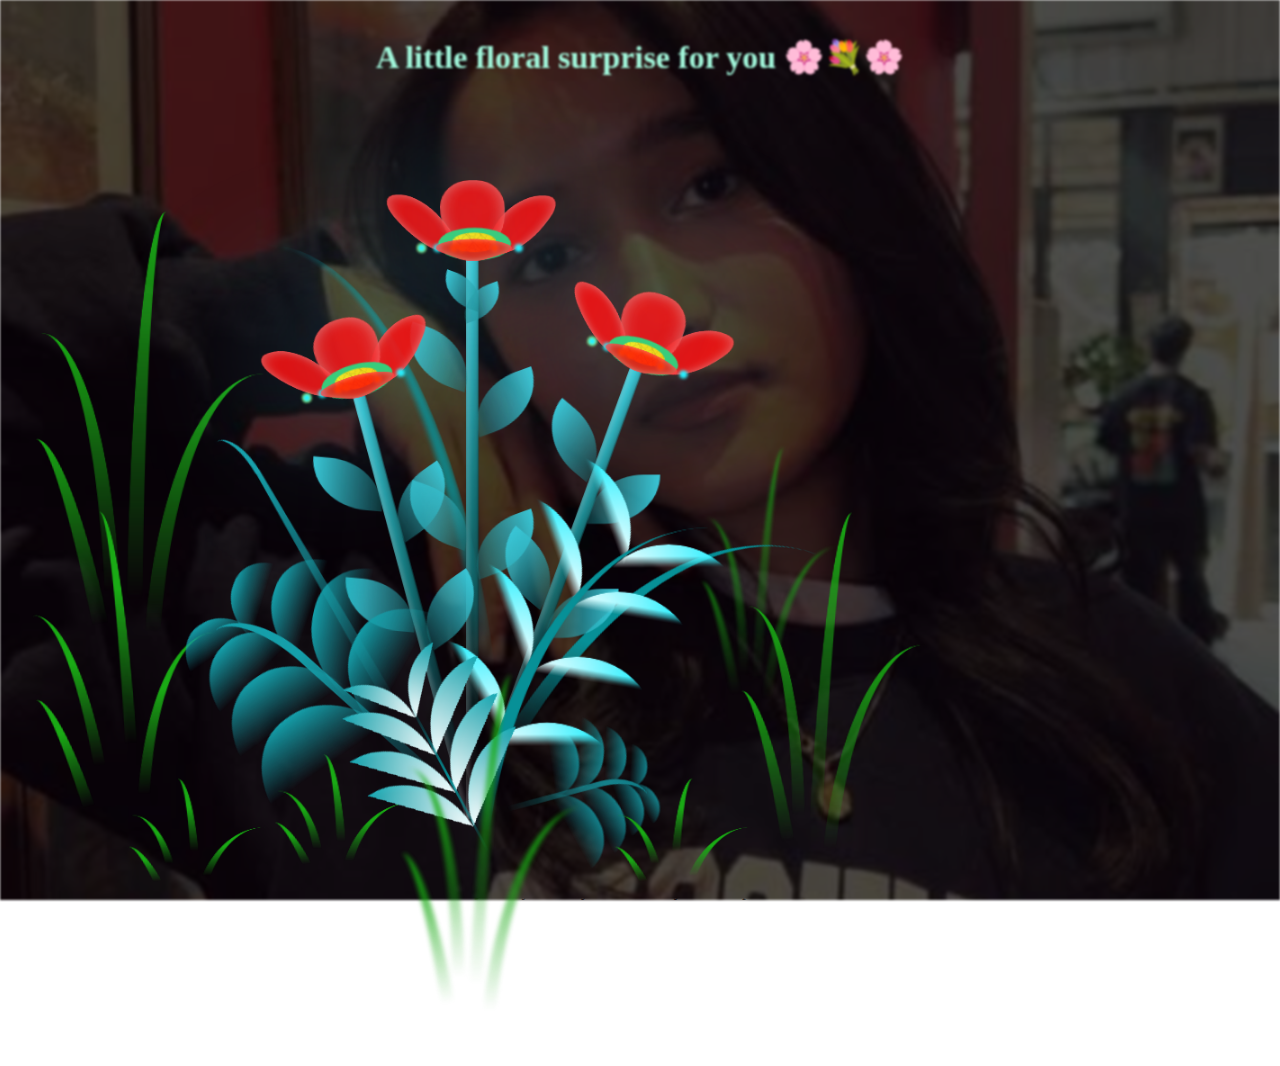
<file: index1.html>
<!DOCTYPE html>
<html lang="en">
<head>
    <meta charset="UTF-8">
    <meta http-equiv="X-UA-Compatible" content="IE=edge">
    <meta name="viewport" content="width=device-width, initial-scale=1.0">
    <link rel="stylesheet" href="style1.css">
    <title>Blossoming Flowers at Magical Night</title>
</head>
<body class="not-loaded">
  <div class="night" style="text-align: center;"> <h1 style="color: rgb(162, 247, 219); margin-top: 3%;">A little floral surprise for you 🌸💐🌸 </h1> </div>
  <div class="flowers">
    
    <div class="flower flower--1">
      <div class="flower__leafs flower__leafs--1">
        <div class="flower__leaf flower__leaf--1"></div>
        <div class="flower__leaf flower__leaf--2"></div>
        <div class="flower__leaf flower__leaf--3"></div>
        <div class="flower__leaf flower__leaf--4"></div>
        <div class="flower__white-circle"></div>

        <div class="flower__light flower__light--1"></div>
        <div class="flower__light flower__light--2"></div>
        <div class="flower__light flower__light--3"></div>
        <div class="flower__light flower__light--4"></div>
        <div class="flower__light flower__light--5"></div>
        <div class="flower__light flower__light--6"></div>
        <div class="flower__light flower__light--7"></div>
        <div class="flower__light flower__light--8"></div>

      </div>
      <div class="flower__line">
        <div class="flower__line__leaf flower__line__leaf--1"></div>
        <div class="flower__line__leaf flower__line__leaf--2"></div>
        <div class="flower__line__leaf flower__line__leaf--3"></div>
        <div class="flower__line__leaf flower__line__leaf--4"></div>
        <div class="flower__line__leaf flower__line__leaf--5"></div>
        <div class="flower__line__leaf flower__line__leaf--6"></div>
      </div>
    </div>

    <div class="flower flower--2">
      <div class="flower__leafs flower__leafs--2">
        <div class="flower__leaf flower__leaf--1"></div>
        <div class="flower__leaf flower__leaf--2"></div>
        <div class="flower__leaf flower__leaf--3"></div>
        <div class="flower__leaf flower__leaf--4"></div>
        <div class="flower__white-circle"></div>

        <div class="flower__light flower__light--1"></div>
        <div class="flower__light flower__light--2"></div>
        <div class="flower__light flower__light--3"></div>
        <div class="flower__light flower__light--4"></div>
        <div class="flower__light flower__light--5"></div>
        <div class="flower__light flower__light--6"></div>
        <div class="flower__light flower__light--7"></div>
        <div class="flower__light flower__light--8"></div>

      </div>
      <div class="flower__line">
        <div class="flower__line__leaf flower__line__leaf--1"></div>
        <div class="flower__line__leaf flower__line__leaf--2"></div>
        <div class="flower__line__leaf flower__line__leaf--3"></div>
        <div class="flower__line__leaf flower__line__leaf--4"></div>
      </div>
    </div>

    <div class="flower flower--3">
      <div class="flower__leafs flower__leafs--3">
        <div class="flower__leaf flower__leaf--1"></div>
        <div class="flower__leaf flower__leaf--2"></div>
        <div class="flower__leaf flower__leaf--3"></div>
        <div class="flower__leaf flower__leaf--4"></div>
        <div class="flower__white-circle"></div>

        <div class="flower__light flower__light--1"></div>
        <div class="flower__light flower__light--2"></div>
        <div class="flower__light flower__light--3"></div>
        <div class="flower__light flower__light--4"></div>
        <div class="flower__light flower__light--5"></div>
        <div class="flower__light flower__light--6"></div>
        <div class="flower__light flower__light--7"></div>
        <div class="flower__light flower__light--8"></div>

      </div>
      <div class="flower__line">
        <div class="flower__line__leaf flower__line__leaf--1"></div>
        <div class="flower__line__leaf flower__line__leaf--2"></div>
        <div class="flower__line__leaf flower__line__leaf--3"></div>
        <div class="flower__line__leaf flower__line__leaf--4"></div>
      </div>
    </div>

    <div class="grow-ans" style="--d:1.2s">
      <div class="flower__g-long">
        <div class="flower__g-long__top"></div>
        <div class="flower__g-long__bottom"></div>
      </div>
    </div>

    <div class="growing-grass">
      <div class="flower__grass flower__grass--1">
        <div class="flower__grass--top"></div>
        <div class="flower__grass--bottom"></div>
        <div class="flower__grass__leaf flower__grass__leaf--1"></div>
        <div class="flower__grass__leaf flower__grass__leaf--2"></div>
        <div class="flower__grass__leaf flower__grass__leaf--3"></div>
        <div class="flower__grass__leaf flower__grass__leaf--4"></div>
        <div class="flower__grass__leaf flower__grass__leaf--5"></div>
        <div class="flower__grass__leaf flower__grass__leaf--6"></div>
        <div class="flower__grass__leaf flower__grass__leaf--7"></div>
        <div class="flower__grass__leaf flower__grass__leaf--8"></div>
        <div class="flower__grass__overlay"></div>
      </div>
    </div>

    <div class="growing-grass">
      <div class="flower__grass flower__grass--2">
        <div class="flower__grass--top"></div>
        <div class="flower__grass--bottom"></div>
        <div class="flower__grass__leaf flower__grass__leaf--1"></div>
        <div class="flower__grass__leaf flower__grass__leaf--2"></div>
        <div class="flower__grass__leaf flower__grass__leaf--3"></div>
        <div class="flower__grass__leaf flower__grass__leaf--4"></div>
        <div class="flower__grass__leaf flower__grass__leaf--5"></div>
        <div class="flower__grass__leaf flower__grass__leaf--6"></div>
        <div class="flower__grass__leaf flower__grass__leaf--7"></div>
        <div class="flower__grass__leaf flower__grass__leaf--8"></div>
        <div class="flower__grass__overlay"></div>
      </div>
    </div>

    <div class="grow-ans" style="--d:2.4s">
      <div class="flower__g-right flower__g-right--1">
        <div class="leaf"></div>
      </div>
    </div>

    <div class="grow-ans" style="--d:2.8s">
      <div class="flower__g-right flower__g-right--2">
        <div class="leaf"></div>
      </div>
    </div>

    <div class="grow-ans" style="--d:2.8s">
      <div class="flower__g-front">
        <div class="flower__g-front__leaf-wrapper flower__g-front__leaf-wrapper--1">
          <div class="flower__g-front__leaf"></div>
        </div>
        <div class="flower__g-front__leaf-wrapper flower__g-front__leaf-wrapper--2">
          <div class="flower__g-front__leaf"></div>
        </div>
        <div class="flower__g-front__leaf-wrapper flower__g-front__leaf-wrapper--3">
          <div class="flower__g-front__leaf"></div>
        </div>
        <div class="flower__g-front__leaf-wrapper flower__g-front__leaf-wrapper--4">
          <div class="flower__g-front__leaf"></div>
        </div>
        <div class="flower__g-front__leaf-wrapper flower__g-front__leaf-wrapper--5">
          <div class="flower__g-front__leaf"></div>
        </div>
        <div class="flower__g-front__leaf-wrapper flower__g-front__leaf-wrapper--6">
          <div class="flower__g-front__leaf"></div>
        </div>
        <div class="flower__g-front__leaf-wrapper flower__g-front__leaf-wrapper--7">
          <div class="flower__g-front__leaf"></div>
        </div>
        <div class="flower__g-front__leaf-wrapper flower__g-front__leaf-wrapper--8">
          <div class="flower__g-front__leaf"></div>
        </div>
        <div class="flower__g-front__line"></div>
      </div>
    </div>

    <div class="grow-ans" style="--d:3.2s">
      <div class="flower__g-fr">
        <div class="leaf"></div>
        <div class="flower__g-fr__leaf flower__g-fr__leaf--1"></div>
        <div class="flower__g-fr__leaf flower__g-fr__leaf--2"></div>
        <div class="flower__g-fr__leaf flower__g-fr__leaf--3"></div>
        <div class="flower__g-fr__leaf flower__g-fr__leaf--4"></div>
        <div class="flower__g-fr__leaf flower__g-fr__leaf--5"></div>
        <div class="flower__g-fr__leaf flower__g-fr__leaf--6"></div>
        <div class="flower__g-fr__leaf flower__g-fr__leaf--7"></div>
        <div class="flower__g-fr__leaf flower__g-fr__leaf--8"></div>
      </div>
    </div>

    <div class="long-g long-g--0">
      <div class="grow-ans" style="--d:3s">
        <div class="leaf leaf--0"></div>
      </div>
      <div class="grow-ans" style="--d:2.2s">
        <div class="leaf leaf--1"></div>
      </div>
      <div class="grow-ans" style="--d:3.4s">
        <div class="leaf leaf--2"></div>
      </div>
      <div class="grow-ans" style="--d:3.6s">
        <div class="leaf leaf--3"></div>
      </div>
    </div>

    <div class="long-g long-g--1">
      <div class="grow-ans" style="--d:3.6s">
        <div class="leaf leaf--0"></div>
      </div>
      <div class="grow-ans" style="--d:3.8s">
        <div class="leaf leaf--1"></div>
      </div>
      <div class="grow-ans" style="--d:4s">
        <div class="leaf leaf--2"></div>
      </div>
      <div class="grow-ans" style="--d:4.2s">
        <div class="leaf leaf--3"></div>
      </div>
    </div>

    <div class="long-g long-g--2">
      <div class="grow-ans" style="--d:4s">
        <div class="leaf leaf--0"></div>
      </div>
      <div class="grow-ans" style="--d:4.2s">
        <div class="leaf leaf--1"></div>
      </div>
      <div class="grow-ans" style="--d:4.4s">
        <div class="leaf leaf--2"></div>
      </div>
      <div class="grow-ans" style="--d:4.6s">
        <div class="leaf leaf--3"></div>
      </div>
    </div>

    <div class="long-g long-g--3">
      <div class="grow-ans" style="--d:4s">
        <div class="leaf leaf--0"></div>
      </div>
      <div class="grow-ans" style="--d:4.2s">
        <div class="leaf leaf--1"></div>
      </div>
      <div class="grow-ans" style="--d:3s">
        <div class="leaf leaf--2"></div>
      </div>
      <div class="grow-ans" style="--d:3.6s">
        <div class="leaf leaf--3"></div>
      </div>
    </div>

    <div class="long-g long-g--4">
      <div class="grow-ans" style="--d:4s">
        <div class="leaf leaf--0"></div>
      </div>
      <div class="grow-ans" style="--d:4.2s">
        <div class="leaf leaf--1"></div>
      </div>
      <div class="grow-ans" style="--d:3s">
        <div class="leaf leaf--2"></div>
      </div>
      <div class="grow-ans" style="--d:3.6s">
        <div class="leaf leaf--3"></div>
      </div>
    </div>

    <div class="long-g long-g--5">
      <div class="grow-ans" style="--d:4s">
        <div class="leaf leaf--0"></div>
      </div>
      <div class="grow-ans" style="--d:4.2s">
        <div class="leaf leaf--1"></div>
      </div>
      <div class="grow-ans" style="--d:3s">
        <div class="leaf leaf--2"></div>
      </div>
      <div class="grow-ans" style="--d:3.6s">
        <div class="leaf leaf--3"></div>
      </div>
    </div>

    <div class="long-g long-g--6">
      <div class="grow-ans" style="--d:4.2s">
        <div class="leaf leaf--0"></div>
      </div>
      <div class="grow-ans" style="--d:4.4s">
        <div class="leaf leaf--1"></div>
      </div>
      <div class="grow-ans" style="--d:4.6s">
        <div class="leaf leaf--2"></div>
      </div>
      <div class="grow-ans" style="--d:4.8s">
        <div class="leaf leaf--3"></div>
      </div>
    </div>

    <div class="long-g long-g--7">
      <div class="grow-ans" style="--d:3s">
        <div class="leaf leaf--0"></div>
      </div>
      <div class="grow-ans" style="--d:3.2s">
        <div class="leaf leaf--1"></div>
      </div>
      <div class="grow-ans" style="--d:3.5s">
        <div class="leaf leaf--2"></div>
      </div>
      <div class="grow-ans" style="--d:3.6s">
        <div class="leaf leaf--3"></div>
      </div>
    </div>
  </div>
     <div id="loveCard">
  <div id="loveText"></div>
  <div id="finalQuestion">
    🌷 Will you be my Valentine, my cutieeee pieeee? 😻
  </div>
</div>
<div id="finalMessage">
  <div id="typedMessage"></div>
</div>
</body>
</html>
<script src="main1.js"></script>
</file>
<file: style1.css>
*,
*::after,
*::before {
  padding: 0;
  margin: 0;
  box-sizing: border-box;
}

:root {
  --dark-color: #ffffff;
}

body {
  display: flex;
  align-items: flex-end;
  justify-content: center;
  min-height: 100vh;
  background-color: var(--dark-color);
  overflow: hidden;
  perspective: 1000px;
}

.night {
  position: fixed;
  left: 50%;
  top: 0;
  transform: translateX(-50%);
  width: 100%;
  height: 100%;
  filter: blur(0.1vmin);
  background: 
        linear-gradient(rgba(0, 0, 0, 0.7), rgba(0, 0, 0, 0.7)), /* Darker overlay */
        url('image.jpeg'); /* Background image */
  background-size: cover; /* Cover the entire page */
  background-position: center; /* Center the image */
  background-repeat: no-repeat; /* Prevent tiling */}

.flowers {
  position: relative;
  transform: scale(0.9);
}

.flower {
  position: absolute;
  bottom: 10vmin;
  transform-origin: bottom center;
  z-index: 10;
  --fl-speed: 0.8s;
}
.flower--1 {
  animation: moving-flower-1 4s linear infinite;
}
.flower--1 .flower__line {
  height: 70vmin;
  animation-delay: 0.3s;
}
.flower--1 .flower__line__leaf--1 {
  animation: blooming-leaf-right var(--fl-speed) 1.6s backwards;
}
.flower--1 .flower__line__leaf--2 {
  animation: blooming-leaf-right var(--fl-speed) 1.4s backwards;
}
.flower--1 .flower__line__leaf--3 {
  animation: blooming-leaf-left var(--fl-speed) 1.2s backwards;
}
.flower--1 .flower__line__leaf--4 {
  animation: blooming-leaf-left var(--fl-speed) 1s backwards;
}
.flower--1 .flower__line__leaf--5 {
  animation: blooming-leaf-right var(--fl-speed) 1.8s backwards;
}
.flower--1 .flower__line__leaf--6 {
  animation: blooming-leaf-left var(--fl-speed) 2s backwards;
}
.flower--2 {
  left: 50%;
  transform: rotate(20deg);
  animation: moving-flower-2 4s linear infinite;
}
.flower--2 .flower__line {
  height: 60vmin;
  animation-delay: 0.6s;
}
.flower--2 .flower__line__leaf--1 {
  animation: blooming-leaf-right var(--fl-speed) 1.9s backwards;
}
.flower--2 .flower__line__leaf--2 {
  animation: blooming-leaf-right var(--fl-speed) 1.7s backwards;
}
.flower--2 .flower__line__leaf--3 {
  animation: blooming-leaf-left var(--fl-speed) 1.5s backwards;
}
.flower--2 .flower__line__leaf--4 {
  animation: blooming-leaf-left var(--fl-speed) 1.3s backwards;
}
.flower--3 {
  left: 50%;
  transform: rotate(-15deg);
  animation: moving-flower-3 4s linear infinite;
}
.flower--3 .flower__line {
  animation-delay: 0.9s;
}
.flower--3 .flower__line__leaf--1 {
  animation: blooming-leaf-right var(--fl-speed) 2.5s backwards;
}
.flower--3 .flower__line__leaf--2 {
  animation: blooming-leaf-right var(--fl-speed) 2.3s backwards;
}
.flower--3 .flower__line__leaf--3 {
  animation: blooming-leaf-left var(--fl-speed) 2.1s backwards;
}
.flower--3 .flower__line__leaf--4 {
  animation: blooming-leaf-left var(--fl-speed) 1.9s backwards;
}
.flower__leafs {
  position: relative;
  animation: blooming-flower 2s backwards;
}
.flower__leafs--1 {
  animation-delay: 1.1s;
}
.flower__leafs--2 {
  animation-delay: 1.4s;
}
.flower__leafs--3 {
  animation-delay: 1.7s;
}
.flower__leafs::after {
  content: "";
  position: absolute;
  left: 0;
  top: 0;
  transform: translate(-50%, -100%);
  width: 8vmin;
  height: 8vmin;
  background-color: #6bf0ff;
  filter: blur(10vmin);
}
.flower__leaf {
  position: absolute;
  bottom: 0;
  left: 50%;
  width: 8vmin;
  height: 11vmin;
  border-radius: 51% 49% 47% 53%/44% 45% 55% 69%;
  background-color: #a7ffee;
  background-image: linear-gradient(to top, #ff0000, #ff0000);
  transform-origin: bottom center;
  opacity: 0.9;
  box-shadow: inset 0 0 2vmin rgba(255, 255, 255, 0.5);
}
.flower__leaf--1 {
  transform: translate(-10%, 1%) rotateY(40deg) rotateX(-50deg);
}
.flower__leaf--2 {
  transform: translate(-50%, -4%) rotateX(40deg);
}
.flower__leaf--3 {
  transform: translate(-90%, 0%) rotateY(45deg) rotateX(50deg);
}
.flower__leaf--4 {
  width: 8vmin;
  height: 8vmin;
  transform-origin: bottom left;
  border-radius: 4vmin 10vmin 4vmin 4vmin;
  transform: translate(0%, 18%) rotateX(70deg) rotate(-43deg);
  background-image: linear-gradient(to top, #ff0404, #ff0000);
  z-index: 1;
  opacity: 0.8;
}
.flower__white-circle {
  position: absolute;
  left: -3.5vmin;
  top: -3vmin;
  width: 9vmin;
  height: 4vmin;
  border-radius: 50%;
  background-color: #34c96e;
}
.flower__white-circle::after {
  content: "";
  position: absolute;
  left: 50%;
  top: 45%;
  transform: translate(-50%, -50%);
  width: 60%;
  height: 60%;
  border-radius: inherit;
  background-image: repeating-linear-gradient(135deg, rgba(0, 0, 0, 0.03) 0px, rgba(0, 0, 0, 0.03) 1px, transparent 1px, transparent 12px), repeating-linear-gradient(45deg, rgba(0, 0, 0, 0.03) 0px, rgba(0, 0, 0, 0.03) 1px, transparent 1px, transparent 12px), repeating-linear-gradient(67.5deg, rgba(0, 0, 0, 0.03) 0px, rgba(0, 0, 0, 0.03) 1px, transparent 1px, transparent 12px), repeating-linear-gradient(135deg, rgba(0, 0, 0, 0.03) 0px, rgba(0, 0, 0, 0.03) 1px, transparent 1px, transparent 12px), repeating-linear-gradient(45deg, rgba(0, 0, 0, 0.03) 0px, rgba(0, 0, 0, 0.03) 1px, transparent 1px, transparent 12px), repeating-linear-gradient(112.5deg, rgba(0, 0, 0, 0.03) 0px, rgba(0, 0, 0, 0.03) 1px, transparent 1px, transparent 12px), repeating-linear-gradient(112.5deg, rgba(0, 0, 0, 0.03) 0px, rgba(0, 0, 0, 0.03) 1px, transparent 1px, transparent 12px), repeating-linear-gradient(45deg, rgba(0, 0, 0, 0.03) 0px, rgba(0, 0, 0, 0.03) 1px, transparent 1px, transparent 12px), repeating-linear-gradient(22.5deg, rgba(0, 0, 0, 0.03) 0px, rgba(0, 0, 0, 0.03) 1px, transparent 1px, transparent 12px), repeating-linear-gradient(45deg, rgba(0, 0, 0, 0.03) 0px, rgba(0, 0, 0, 0.03) 1px, transparent 1px, transparent 12px), repeating-linear-gradient(22.5deg, rgba(0, 0, 0, 0.03) 0px, rgba(0, 0, 0, 0.03) 1px, transparent 1px, transparent 12px), repeating-linear-gradient(135deg, rgba(0, 0, 0, 0.03) 0px, rgba(0, 0, 0, 0.03) 1px, transparent 1px, transparent 12px), repeating-linear-gradient(157.5deg, rgba(0, 0, 0, 0.03) 0px, rgba(0, 0, 0, 0.03) 1px, transparent 1px, transparent 12px), repeating-linear-gradient(67.5deg, rgba(0, 0, 0, 0.03) 0px, rgba(0, 0, 0, 0.03) 1px, transparent 1px, transparent 12px), repeating-linear-gradient(67.5deg, rgba(0, 0, 0, 0.03) 0px, rgba(0, 0, 0, 0.03) 1px, transparent 1px, transparent 12px), linear-gradient(90deg, rgb(255, 235, 18), rgb(255, 206, 0));
}
.flower__line {
  height: 55vmin;
  width: 1.5vmin;
  background-image: linear-gradient(to left, rgba(0, 0, 0, 0.2), transparent, rgba(255, 255, 255, 0.2)), linear-gradient(to top, transparent 10%, #14757a, #39c6d6);
  box-shadow: inset 0 0 2px rgba(0, 0, 0, 0.5);
  animation: grow-flower-tree 4s backwards;
}
.flower__line__leaf {
  --w: 7vmin;
  --h: calc(var(--w) + 2vmin);
  position: absolute;
  top: 20%;
  left: 90%;
  width: var(--w);
  height: var(--h);
  border-top-right-radius: var(--h);
  border-bottom-left-radius: var(--h);
  background-image: linear-gradient(to top, rgba(20, 117, 122, 0.4), #39c6d6);
}
.flower__line__leaf--1 {
  transform: rotate(70deg) rotateY(30deg);
}
.flower__line__leaf--2 {
  top: 45%;
  transform: rotate(70deg) rotateY(30deg);
}
.flower__line__leaf--3, .flower__line__leaf--4, .flower__line__leaf--6 {
  border-top-right-radius: 0;
  border-bottom-left-radius: 0;
  border-top-left-radius: var(--h);
  border-bottom-right-radius: var(--h);
  left: -460%;
  top: 12%;
  transform: rotate(-70deg) rotateY(30deg);
}
.flower__line__leaf--4 {
  top: 40%;
}
.flower__line__leaf--5 {
  top: 0;
  transform-origin: left;
  transform: rotate(70deg) rotateY(30deg) scale(0.6);
}
.flower__line__leaf--6 {
  top: -2%;
  left: -450%;
  transform-origin: right;
  transform: rotate(-70deg) rotateY(30deg) scale(0.6);
}
.flower__light {
  position: absolute;
  bottom: 0vmin;
  width: 1vmin;
  height: 1vmin;
  background-color: rgb(255, 251, 0);
  border-radius: 50%;
  filter: blur(0.2vmin);
  animation: light-ans 4s linear infinite backwards;
}
.flower__light:nth-child(odd) {
  background-color: #23f0ff;
}
.flower__light--1 {
  left: -2vmin;
  animation-delay: 1s;
}
.flower__light--2 {
  left: 3vmin;
  animation-delay: 0.5s;
}
.flower__light--3 {
  left: -6vmin;
  animation-delay: 0.3s;
}
.flower__light--4 {
  left: 6vmin;
  animation-delay: 0.9s;
}
.flower__light--5 {
  left: -1vmin;
  animation-delay: 1.5s;
}
.flower__light--6 {
  left: -4vmin;
  animation-delay: 3s;
}
.flower__light--7 {
  left: 3vmin;
  animation-delay: 2s;
}
.flower__light--8 {
  left: -6vmin;
  animation-delay: 3.5s;
}
.flower__grass {
  --c: #159faa;
  --line-w: 1.5vmin;
  position: absolute;
  bottom: 12vmin;
  left: -7vmin;
  display: flex;
  flex-direction: column;
  align-items: flex-end;
  z-index: 20;
  transform-origin: bottom center;
  transform: rotate(-48deg) rotateY(40deg);
}
.flower__grass--1 {
  animation: moving-grass 2s linear infinite;
}
.flower__grass--2 {
  left: 2vmin;
  bottom: 10vmin;
  transform: scale(0.5) rotate(75deg) rotateX(10deg) rotateY(-200deg);
  opacity: 0.8;
  z-index: 0;
  animation: moving-grass--2 1.5s linear infinite;
}
.flower__grass--top {
  width: 7vmin;
  height: 10vmin;
  border-top-right-radius: 100%;
  border-right: var(--line-w) solid var(--c);
  transform-origin: bottom center;
  transform: rotate(-2deg);
}
.flower__grass--bottom {
  margin-top: -2px;
  width: var(--line-w);
  height: 25vmin;
  background-image: linear-gradient(to top, transparent, var(--c));
}
.flower__grass__leaf {
  --size: 10vmin;
  position: absolute;
  width: calc(var(--size) * 2.1);
  height: var(--size);
  border-top-left-radius: var(--size);
  border-top-right-radius: var(--size);
  background-image: linear-gradient(to top, transparent, transparent 30%, var(--c));
  z-index: 100;
}
.flower__grass__leaf--1 {
  top: -6%;
  left: 30%;
  --size: 6vmin;
  transform: rotate(-20deg);
  animation: growing-grass-ans--1 2s 2.6s backwards;
}
@keyframes growing-grass-ans--1 {
  0% {
    transform-origin: bottom left;
    transform: rotate(-20deg) scale(0);
  }
}
.flower__grass__leaf--2 {
  top: -5%;
  left: -110%;
  --size: 6vmin;
  transform: rotate(10deg);
  animation: growing-grass-ans--2 2s 2.4s linear backwards;
}
@keyframes growing-grass-ans--2 {
  0% {
    transform-origin: bottom right;
    transform: rotate(10deg) scale(0);
  }
}
.flower__grass__leaf--3 {
  top: 5%;
  left: 60%;
  --size: 8vmin;
  transform: rotate(-18deg) rotateX(-20deg);
  animation: growing-grass-ans--3 2s 2.2s linear backwards;
}
@keyframes growing-grass-ans--3 {
  0% {
    transform-origin: bottom left;
    transform: rotate(-18deg) rotateX(-20deg) scale(0);
  }
}
.flower__grass__leaf--4 {
  top: 6%;
  left: -135%;
  --size: 8vmin;
  transform: rotate(2deg);
  animation: growing-grass-ans--4 2s 2s linear backwards;
}
@keyframes growing-grass-ans--4 {
  0% {
    transform-origin: bottom right;
    transform: rotate(2deg) scale(0);
  }
}
.flower__grass__leaf--5 {
  top: 20%;
  left: 60%;
  --size: 10vmin;
  transform: rotate(-24deg) rotateX(-20deg);
  animation: growing-grass-ans--5 2s 1.8s linear backwards;
}
@keyframes growing-grass-ans--5 {
  0% {
    transform-origin: bottom left;
    transform: rotate(-24deg) rotateX(-20deg) scale(0);
  }
}
.flower__grass__leaf--6 {
  top: 22%;
  left: -180%;
  --size: 10vmin;
  transform: rotate(10deg);
  animation: growing-grass-ans--6 2s 1.6s linear backwards;
}
@keyframes growing-grass-ans--6 {
  0% {
    transform-origin: bottom right;
    transform: rotate(10deg) scale(0);
  }
}
.flower__grass__leaf--7 {
  top: 39%;
  left: 70%;
  --size: 10vmin;
  transform: rotate(-10deg);
  animation: growing-grass-ans--7 2s 1.4s linear backwards;
}
@keyframes growing-grass-ans--7 {
  0% {
    transform-origin: bottom left;
    transform: rotate(-10deg) scale(0);
  }
}
.flower__grass__leaf--8 {
  top: 40%;
  left: -215%;
  --size: 11vmin;
  transform: rotate(10deg);
  animation: growing-grass-ans--8 2s 1.2s linear backwards;
}
@keyframes growing-grass-ans--8 {
  0% {
    transform-origin: bottom right;
    transform: rotate(10deg) scale(0);
  }
}
.flower__grass__overlay {
  position: absolute;
  top: -10%;
  right: 0%;
  width: 100%;
  height: 100%;
  /* background-color: rgba(0, 0, 0, 0.6); */
  filter: blur(1.5vmin);
  z-index: 100;
}
.flower__g-long {
  --w: 2vmin;
  --h: 6vmin;
  --c: #159faa;
  position: absolute;
  bottom: 10vmin;
  left: -3vmin;
  transform-origin: bottom center;
  transform: rotate(-30deg) rotateY(-20deg);
  display: flex;
  flex-direction: column;
  align-items: flex-end;
  animation: flower-g-long-ans 3s linear infinite;
}
@keyframes flower-g-long-ans {
  0%, 100% {
    transform: rotate(-30deg) rotateY(-20deg);
  }
  50% {
    transform: rotate(-32deg) rotateY(-20deg);
  }
}
.flower__g-long__top {
  top: calc(var(--h) * -1);
  width: calc(var(--w) + 1vmin);
  height: var(--h);
  border-top-right-radius: 100%;
  border-right: 0.7vmin solid var(--c);
  transform: translate(-0.7vmin, 1vmin);
}
.flower__g-long__bottom {
  width: var(--w);
  height: 50vmin;
  transform-origin: bottom center;
  background-image: linear-gradient(to top, transparent 30%, var(--c));
  box-shadow: inset 0 0 2px rgba(0, 0, 0, 0.5);
  -webkit-clip-path: polygon(35% 0, 65% 1%, 100% 100%, 0% 100%);
          clip-path: polygon(35% 0, 65% 1%, 100% 100%, 0% 100%);
}
.flower__g-right {
  position: absolute;
  bottom: 6vmin;
  left: -2vmin;
  transform-origin: bottom left;
  transform: rotate(20deg);
}
.flower__g-right .leaf {
  width: 30vmin;
  height: 50vmin;
  border-top-left-radius: 100%;
  border-left: 2vmin solid #079097;
  /* background-image: linear-gradient(to bottom, transparent, var(--dark-color) 60%); */
  -webkit-mask-image: linear-gradient(to top, transparent 30%, #079097 60%);
}
.flower__g-right--1 {
  animation: flower-g-right-ans 2.5s linear infinite;
}
.flower__g-right--2 {
  left: 5vmin;
  transform: rotateY(-180deg);
  animation: flower-g-right-ans--2 3s linear infinite;
}
.flower__g-right--2 .leaf {
  height: 75vmin;
  filter: blur(0.3vmin);
  opacity: 0.8;
}
@keyframes flower-g-right-ans {
  0%, 100% {
    transform: rotate(20deg);
  }
  50% {
    transform: rotate(24deg) rotateX(-20deg);
  }
}
@keyframes flower-g-right-ans--2 {
  0%, 100% {
    transform: rotateY(-180deg) rotate(0deg) rotateX(-20deg);
  }
  50% {
    transform: rotateY(-180deg) rotate(6deg) rotateX(-20deg);
  }
}
.flower__g-front {
  position: absolute;
  bottom: 6vmin;
  left: 2.5vmin;
  z-index: 100;
  transform-origin: bottom center;
  transform: rotate(-28deg) rotateY(30deg) scale(1.04);
  animation: flower__g-front-ans 2s linear infinite;
}
@keyframes flower__g-front-ans {
  0%, 100% {
    transform: rotate(-28deg) rotateY(30deg) scale(1.04);
  }
  50% {
    transform: rotate(-35deg) rotateY(40deg) scale(1.04);
  }
}
.flower__g-front__line {
  width: 0.3vmin;
  height: 20vmin;
  background-image: linear-gradient(to top, transparent, #079097, transparent 100%);
  position: relative;
}
.flower__g-front__leaf-wrapper {
  position: absolute;
  top: 0;
  left: 0;
  transform-origin: bottom left;
  transform: rotate(10deg);
}
.flower__g-front__leaf-wrapper:nth-child(even) {
  left: 0vmin;
  transform: rotateY(-180deg) rotate(5deg);
  animation: flower__g-front__leaf-left-ans 1s ease-in backwards;
}
.flower__g-front__leaf-wrapper:nth-child(odd) {
  animation: flower__g-front__leaf-ans 1s ease-in backwards;
}
.flower__g-front__leaf-wrapper--1 {
  top: -8vmin;
  transform: scale(0.7);
  animation: flower__g-front__leaf-ans 1s 5.5s ease-in backwards !important;
}
.flower__g-front__leaf-wrapper--2 {
  top: -8vmin;
  transform: rotateY(-180deg) scale(0.7) !important;
  animation: flower__g-front__leaf-left-ans-2 1s 4.6s ease-in backwards !important;
}
.flower__g-front__leaf-wrapper--3 {
  top: -3vmin;
  animation: flower__g-front__leaf-ans 1s 4.6s ease-in backwards;
}
.flower__g-front__leaf-wrapper--4 {
  top: -3vmin;
  transform: rotateY(-180deg) scale(0.9) !important;
  animation: flower__g-front__leaf-left-ans-2 1s 4.6s ease-in backwards !important;
}
@keyframes flower__g-front__leaf-left-ans-2 {
  0% {
    transform: rotateY(-180deg) scale(0);
  }
}
.flower__g-front__leaf-wrapper--5, .flower__g-front__leaf-wrapper--6 {
  top: 2vmin;
}
.flower__g-front__leaf-wrapper--7, .flower__g-front__leaf-wrapper--8 {
  top: 6.5vmin;
}
.flower__g-front__leaf-wrapper--2 {
  animation-delay: 5.2s !important;
}
.flower__g-front__leaf-wrapper--3 {
  animation-delay: 4.9s !important;
}
.flower__g-front__leaf-wrapper--5 {
  animation-delay: 4.3s !important;
}
.flower__g-front__leaf-wrapper--6 {
  animation-delay: 4.1s !important;
}
.flower__g-front__leaf-wrapper--7 {
  animation-delay: 3.8s !important;
}
.flower__g-front__leaf-wrapper--8 {
  animation-delay: 3.5s !important;
}
@keyframes flower__g-front__leaf-ans {
  0% {
    transform: rotate(10deg) scale(0);
  }
}
@keyframes flower__g-front__leaf-left-ans {
  0% {
    transform: rotateY(-180deg) rotate(5deg) scale(0);
  }
}
.flower__g-front__leaf {
  width: 10vmin;
  height: 10vmin;
  border-radius: 100% 0% 0% 100%/100% 100% 0% 0%;
  box-shadow: inset 0 2px 1vmin hsla(184, 97%, 58%, 0.2);
  background-image: linear-gradient(to bottom left, transparent, var(--dark-color)), linear-gradient(to bottom right, #159faa 50%, transparent 50%, transparent);
  -webkit-mask-image: linear-gradient(to bottom right, #159faa 50%, transparent 50%, transparent);
  mask-image: linear-gradient(to bottom right, #159faa 50%, transparent 50%, transparent);
}
.flower__g-fr {
  position: absolute;
  bottom: -4vmin;
  left: vmin;
  transform-origin: bottom left;
  z-index: 10;
  animation: flower__g-fr-ans 2s linear infinite;
}
@keyframes flower__g-fr-ans {
  0%, 100% {
    transform: rotate(2deg);
  }
  50% {
    transform: rotate(4deg);
  }
}
.flower__g-fr .leaf {
  width: 30vmin;
  height: 50vmin;
  border-top-left-radius: 100%;
  border-left: 2vmin solid #079097;
  -webkit-mask-image: linear-gradient(to top, transparent 25%, #079097 50%);
  position: relative;
  z-index: 1;
}
.flower__g-fr__leaf {
  position: absolute;
  top: 0;
  left: 0;
  width: 10vmin;
  height: 10vmin;
  border-radius: 100% 0% 0% 100%/100% 100% 0% 0%;
  box-shadow: inset 0 2px 1vmin hsla(184, 97%, 58%, 0.2);
  background-image: linear-gradient(to bottom left, transparent, var(--dark-color) 98%), linear-gradient(to bottom right, #23f0ff 45%, transparent 50%, transparent);
  -webkit-mask-image: linear-gradient(135deg, #159faa 40%, transparent 50%, transparent);
}
.flower__g-fr__leaf--1 {
  left: 20vmin;
  transform: rotate(45deg);
  animation: flower__g-fr-leaft-ans-1 0.5s 5.2s linear backwards;
}
@keyframes flower__g-fr-leaft-ans-1 {
  0% {
    transform-origin: left;
    transform: rotate(45deg) scale(0);
  }
}
.flower__g-fr__leaf--2 {
  left: 12vmin;
  top: -7vmin;
  transform: rotate(25deg) rotateY(-180deg);
  animation: flower__g-fr-leaft-ans-6 0.5s 5s linear backwards;
}
.flower__g-fr__leaf--3 {
  left: 15vmin;
  top: 6vmin;
  transform: rotate(55deg);
  animation: flower__g-fr-leaft-ans-5 0.5s 4.8s linear backwards;
}
.flower__g-fr__leaf--4 {
  left: 6vmin;
  top: -2vmin;
  transform: rotate(25deg) rotateY(-180deg);
  animation: flower__g-fr-leaft-ans-6 0.5s 4.6s linear backwards;
}
.flower__g-fr__leaf--5 {
  left: 10vmin;
  top: 14vmin;
  transform: rotate(55deg);
  animation: flower__g-fr-leaft-ans-5 0.5s 4.4s linear backwards;
}
@keyframes flower__g-fr-leaft-ans-5 {
  0% {
    transform-origin: left;
    transform: rotate(55deg) scale(0);
  }
}
.flower__g-fr__leaf--6 {
  left: 0vmin;
  top: 6vmin;
  transform: rotate(25deg) rotateY(-180deg);
  animation: flower__g-fr-leaft-ans-6 0.5s 4.2s linear backwards;
}
@keyframes flower__g-fr-leaft-ans-6 {
  0% {
    transform-origin: right;
    transform: rotate(25deg) rotateY(-180deg) scale(0);
  }
}
.flower__g-fr__leaf--7 {
  left: 5vmin;
  top: 22vmin;
  transform: rotate(45deg);
  animation: flower__g-fr-leaft-ans-7 0.5s 4s linear backwards;
}
@keyframes flower__g-fr-leaft-ans-7 {
  0% {
    transform-origin: left;
    transform: rotate(45deg) scale(0);
  }
}
.flower__g-fr__leaf--8 {
  left: -4vmin;
  top: 15vmin;
  transform: rotate(15deg) rotateY(-180deg);
  animation: flower__g-fr-leaft-ans-8 0.5s 3.8s linear backwards;
}
@keyframes flower__g-fr-leaft-ans-8 {
  0% {
    transform-origin: right;
    transform: rotate(15deg) rotateY(-180deg) scale(0);
  }
}

.long-g {
  position: absolute;
  bottom: 25vmin;
  left: -42vmin;
  transform-origin: bottom left;
}
.long-g--1 {
  bottom: 0vmin;
  transform: scale(0.8) rotate(-5deg);
}
.long-g--1 .leaf {
  -webkit-mask-image: linear-gradient(to top, transparent 40%, #079097 80%) !important;
}
.long-g--1 .leaf--1 {
  --w: 5vmin;
  --h: 60vmin;
  left: -2vmin;
  transform: rotate(3deg) rotateY(-180deg);
}
.long-g--2, .long-g--3 {
  bottom: -3vmin;
  left: -35vmin;
  transform-origin: center;
  transform: scale(0.6) rotateX(60deg);
}
.long-g--2 .leaf, .long-g--3 .leaf {
  -webkit-mask-image: linear-gradient(to top, transparent 50%, #079097 80%) !important;
}
.long-g--2 .leaf--1, .long-g--3 .leaf--1 {
  left: -1vmin;
  transform: rotateY(-180deg);
}
.long-g--3 {
  left: -17vmin;
  bottom: 0vmin;
}
.long-g--3 .leaf {
  -webkit-mask-image: linear-gradient(to top, transparent 40%, #079097 80%) !important;
}
.long-g--4 {
  left: 25vmin;
  bottom: -3vmin;
  transform-origin: center;
  transform: scale(0.6) rotateX(60deg);
}
.long-g--4 .leaf {
  -webkit-mask-image: linear-gradient(to top, transparent 50%, #079097 80%) !important;
}
.long-g--5 {
  left: 42vmin;
  bottom: 0vmin;
  transform: scale(0.8) rotate(2deg);
}
.long-g--6 {
  left: 0vmin;
  bottom: -20vmin;
  z-index: 100;
  filter: blur(0.3vmin);
  transform: scale(0.8) rotate(2deg);
}
.long-g--7 {
  left: 35vmin;
  bottom: 20vmin;
  z-index: -1;
  filter: blur(0.3vmin);
  transform: scale(0.6) rotate(2deg);
  opacity: 0.7;
}
.long-g .leaf {
  --w: 15vmin;
  --h: 40vmin;
  --c: #1aaa15;
  position: absolute;
  bottom: 0;
  width: var(--w);
  height: var(--h);
  border-top-left-radius: 100%;
  border-left: 2vmin solid var(--c);
  -webkit-mask-image: linear-gradient(to top, transparent 20%, var(--dark-color));
  transform-origin: bottom center;
}
.long-g .leaf--0 {
  left: 2vmin;
  animation: leaf-ans-1 4s linear infinite;
}
.long-g .leaf--1 {
  --w: 5vmin;
  --h: 60vmin;
  animation: leaf-ans-1 4s linear infinite;
}
.long-g .leaf--2 {
  --w: 10vmin;
  --h: 40vmin;
  left: -0.5vmin;
  bottom: 5vmin;
  transform-origin: bottom left;
  transform: rotateY(-180deg);
  animation: leaf-ans-2 3s linear infinite;
}
.long-g .leaf--3 {
  --w: 5vmin;
  --h: 30vmin;
  left: -1vmin;
  bottom: 3.2vmin;
  transform-origin: bottom left;
  transform: rotate(-10deg) rotateY(-180deg);
  animation: leaf-ans-3 3s linear infinite;
}

@keyframes leaf-ans-1 {
  0%, 100% {
    transform: rotate(-5deg) scale(1);
  }
  50% {
    transform: rotate(5deg) scale(1.1);
  }
}
@keyframes leaf-ans-2 {
  0%, 100% {
    transform: rotateY(-180deg) rotate(5deg);
  }
  50% {
    transform: rotateY(-180deg) rotate(0deg) scale(1.1);
  }
}
@keyframes leaf-ans-3 {
  0%, 100% {
    transform: rotate(-10deg) rotateY(-180deg);
  }
  50% {
    transform: rotate(-20deg) rotateY(-180deg);
  }
}
.grow-ans {
  animation: grow-ans 2s var(--d) backwards;
}

@keyframes grow-ans {
  0% {
    transform: scale(0);
    opacity: 0;
  }
}
@keyframes light-ans {
  0% {
    opacity: 0;
    transform: translateY(0vmin);
  }
  25% {
    opacity: 1;
    transform: translateY(-5vmin) translateX(-2vmin);
  }
  50% {
    opacity: 1;
    transform: translateY(-15vmin) translateX(2vmin);
    filter: blur(0.2vmin);
  }
  75% {
    transform: translateY(-20vmin) translateX(-2vmin);
    filter: blur(0.2vmin);
  }
  100% {
    transform: translateY(-30vmin);
    opacity: 0;
    filter: blur(1vmin);
  }
}
@keyframes moving-flower-1 {
  0%, 100% {
    transform: rotate(2deg);
  }
  50% {
    transform: rotate(-2deg);
  }
}
@keyframes moving-flower-2 {
  0%, 100% {
    transform: rotate(18deg);
  }
  50% {
    transform: rotate(14deg);
  }
}
@keyframes moving-flower-3 {
  0%, 100% {
    transform: rotate(-18deg);
  }
  50% {
    transform: rotate(-20deg) rotateY(-10deg);
  }
}
@keyframes blooming-leaf-right {
  0% {
    transform-origin: left;
    transform: rotate(70deg) rotateY(30deg) scale(0);
  }
}
@keyframes blooming-leaf-left {
  0% {
    transform-origin: right;
    transform: rotate(-70deg) rotateY(30deg) scale(0);
  }
}
@keyframes grow-flower-tree {
  0% {
    height: 0;
    border-radius: 1vmin;
  }
}
@keyframes blooming-flower {
  0% {
    transform: scale(0);
  }
}
@keyframes moving-grass {
  0%, 100% {
    transform: rotate(-48deg) rotateY(40deg);
  }
  50% {
    transform: rotate(-50deg) rotateY(40deg);
  }
}
@keyframes moving-grass--2 {
  0%, 100% {
    transform: scale(0.5) rotate(75deg) rotateX(10deg) rotateY(-200deg);
  }
  50% {
    transform: scale(0.5) rotate(79deg) rotateX(10deg) rotateY(-200deg);
  }
}
.growing-grass {
  animation: growing-grass-ans 1s 2s backwards;
}

@keyframes growing-grass-ans {
  0% {
    transform: scale(0);
  }
}
.not-loaded * {
  animation-play-state: paused !important;
}/*# sourceMappingURL=style.css.map */
</file>
